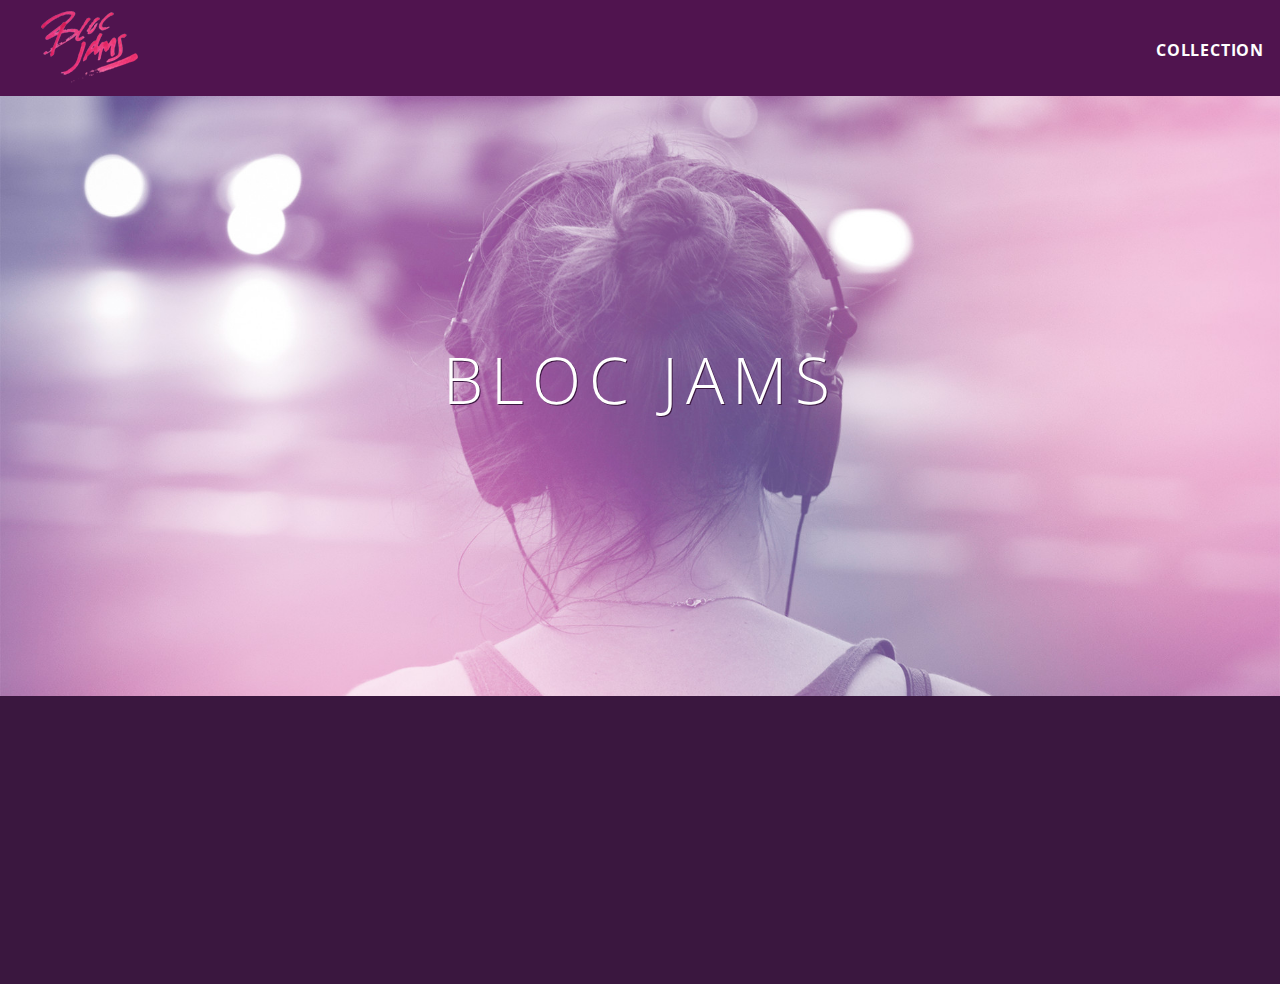
<file: index.html>
<!DOCTYPE html>
<html>
<head>
        <title>Bloc Jams</title>
        <meta name ="viewport" content="width=device-width, initial-scale=1">
        <link rel="stylesheet" type="text/css" href="http://fonts.googleapis.com/css?family=Open+Sans:400,800,600,700,300">
        <link rel="stylesheet" type="text/css" href="http://code.ionicframework.com/ionicons/2.0.1/css/ionicons.min.css">
        <link rel="stylesheet" type="text/css" href="styles/normalize.css">
        <link rel="stylesheet" type="text/css" href="styles/main.css">
        <link rel="stylesheet" type="text/css" href="styles/landing.css">
</head>
    
<body class="landing">
        <nav class="navbar"> <!--navigation bar-->
            <a href="index.html" class="logo">
                <img src="assets/images/bloc_jams_logo.png" alt="bloc jams logo">
        </a>
        <div class="links-container">
            <a href="collection.html" class="navbar-link">collection</a>
        </div>       
    </nav>
    <section class="hero-content"> <!--hero content-->
        <h1 class="hero-title">Bloc Jams</h1>
    </section>
    <section class="selling-points container clearfix"> <!--selling points-->
        <div class="point column third">
            <span class="ion-music-note"></span>
            <h5 class="point-title">Choose your music</h5>
            <p class="point-description">The world is full of music; why should you have to listen to music that someone else chose?</p>
        </div>
        <div class="point column third">
            <span class="ion-radio-waves"></span>
            <h5 class="point-title">Unlimited, streaming, ad free</h5>
            <p class="point-description">No arbitrary limits. No distractions.</p>
        </div>
        <div class="point column third">
            <span class="ion-iphone"></span>
            <h5 class="point-title">Mobile enabled</h5>
            <p class="point-description">Listen to your music on the go. This streaming service is available on all mobile platforms</p>
        </div>
    </section>
    <script src="https://code.jquery.com/jquery-2.1.3.min.js"></script>
    <script src="scripts/landing.js"></script>
</body>
</html>
</file>
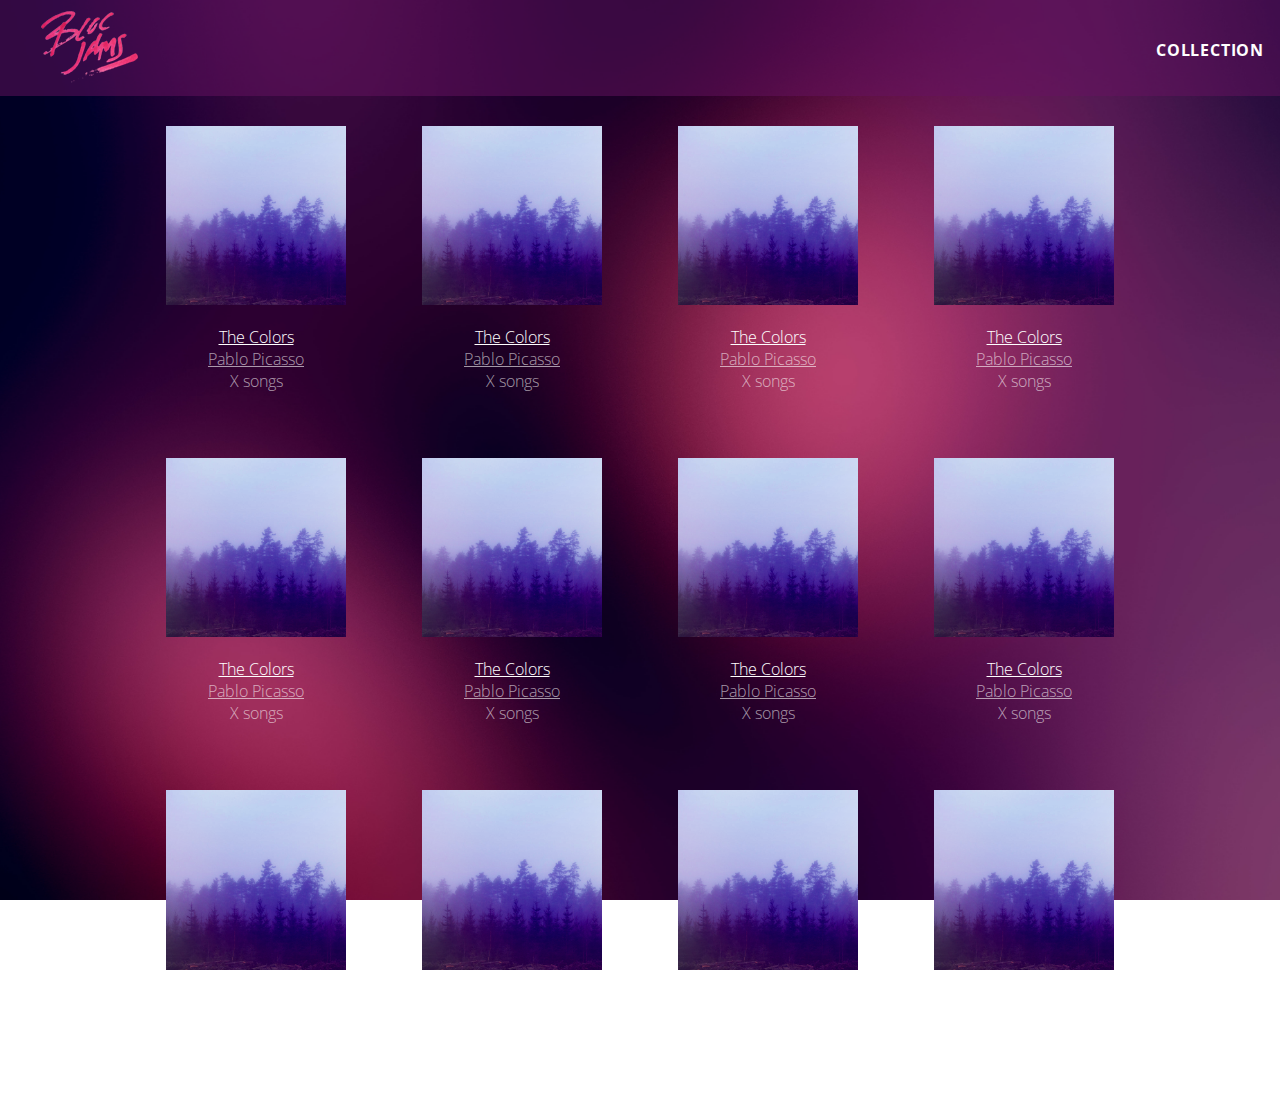
<file: collection.html>
<!DOCTYPE html>
<html>
    <head>
        <title>Bloc Jams</title>
        <meta name ="viewport" content="width=device-width, initial-scale=1">
        <link rel="stylesheet" type="text/css" href="http://fonts.googleapis.com/css?family=Open+Sans:400,800,600,700,300">
        <link rel="stylesheet" type="text/css" href="http://code.ionicframework.com/ionicons/2.0.1/css/ionicons.min.css">
        <link rel="stylesheet" type="text/css" href="styles/normalize.css">
        <link rel="stylesheet" type="text/css" href="styles/main.css">
        <link rel="stylesheet" type="text/css" href="styles/collection.css">
    </head>

    <body class="collection">
        <nav class="navbar"> <!--navigation bar-->
            <a href="index.html" class="logo">
                <img src="assets/images/bloc_jams_logo.png" alt="bloc jams logo">
            </a>
            <div class="links-container">
                <a href="collection.html" class="navbar-link">collection</a>
            </div>
        </nav>
                
        <section class="album-covers container clearfix">
            
        </section>
        <script src="https://code.jquery.com/jquery-2.1.3.min.js"></script>
        <script src="scripts/collection.js"></script>
    </body>
</html>
</file>
<file: styles/main.css>
.container {
    margin: 0 auto;
    max-width: 64rem;
}

.container.narrow {
     max-width: 56rem;
}


/*medium and small screens (640px)*/
@media (min-width: 640px) {
    html {
        font-size: 112%;
    }
    
    .column {
        float: left;
        padding-left: 1rem;
        padding-right: 1rem;
    }
    
    .column.full { width: 100%; }
    .column.two-thirds { width: 66.7%; }
    .column.half { width: 50%; }
    .column.third { width: 33.3%; }
    .column.fourth { width: 25%; }
    .column.flow-opposite { float: right; }  
}


/*large screens (1024 px)*/
@media (min-width: 1024px) {
    html { font-size: 120%; }
}

/*all elements border-box*/
*, *::before, *::after {
     -moz-box-sizing: border-box;
     -webkit-box-sizing: border-box;
     box-sizing: border-box;
 }

/*doc*/
html {
    height: 100%;
    font-size: 100%;
}

/*body*/
body {
    font-family: 'Open sans';
    color: white;
    min-height: 100%;
}

/*nav*/
.navbar {
    position: relative;
    padding: 0.5rem;
    background-color: rgba(101,18,95,0.5);
    z-index: 1;
}

.navbar .logo {
    position: relative;
    left: 2rem;
    cursor: pointer
}

.navbar .links-container {
    display: table;
    position: absolute;
    top: 0;
    right: 0;
    height: 100px;
    color: white;
    text-decoration: none;
}

.links-container .navbar-link {
    display: table-cell;
    position: relative;
    height: 100%;
    padding-left: 1rem;
    padding-right: 1rem;
    vertical-align: middle;
    color: white;
    font-size: 0,625rem;
    letter-spacing: 0.05rem;
    font-weight: 700;
    text-transform: uppercase;
    text-decoration: none;
    cursor: pointer;    
}

.links-container .navbar-link:hover {
    color: rgb(233,50,117);
}

.clearfix::before,
.clearfix::after {
   content: " ";
   display: table;
}

.clearfix::after {
   clear: both;
}
</file>
<file: styles/landing.css>
body.landing {
    background-color: rgb(58,23,63)
}

/*hero*/
.hero-content {
    position: relative;
    min-height: 600px;
    background-image: url(../assets/images/bloc_jams_bg.jpg);
    background-repeat: no-repeat;
    background-position: center center;
    background-size: cover;
}

.hero-content .hero-title {
    position: absolute;
    top: 40%;
    -webkit-transform: translateY(-50%);
    -ms-transform: translateY(-50%);
    -moz-transform: translateY(-50%);
    transform: translateY(-50%);
    width: 100%;
    text-align: center;
    font-size: 4rem;
    font-weight: 300;
    text-transform: uppercase;
    letter-spacing: 0.5rem;
    text-shadow: 1px 1px 0px rgb(58,23,63);
}

/*USP*/
.selling-points {
    position: relative;
}

.point {
    position: relative;
    padding: 2rem;
    text-align: center;
     opacity: 0;
     -webkit-transform: scaleX(0.9) translateY(3rem);
     -moz-transform: scaleX(0.9) translateY(3rem);
     transform: scaleX(0.9) translateY(3rem);
     -webkit-transition: all 0.25s ease-in-out;
     -moz-transition: all 0.25s ease-in-out;
     transition: all 0.25s ease-in-out;
     -webkit-transition-delay: 0.2s;
     -moz-transition-delay: 0.2s;
     transition-delay: 0.2s;
}

.point .point-title {
    font-size: 1.25rem;
}

.ion-music-note, .ion-radio-waves, .ion-iphone {
    color: rgb(233,50,117);
    font-size: 5rem;
}
</file>
<file: styles/collection.css>
body.collection {
    background-image: url(../assets/images/blurred_backgrounds/blur_bg_2.jpg);
    background-repeat: no-repeat;
    background-attachment: fixed;
    background-position: center center;
    background-size: cover;
}

.album-covers {
    position: relative;
}

.collection-album-container {
    position: relative;
}

.collection-album-container {
    position: relative;
    margin-top: 30px;
    margin-bottom: 20px;
    text-align: center;
}

.collection-album-container .caption {
    margin-top: 10px;
}

.collection-album-container .caption p {
    font-size: 1rem;
    font-weight: 300;
    color: rgba(255,255,255,0.6)
}

.collection-album-container .caption p {
    font-size: 1rem;
    font-weight: 300;
    color: rgba(255,255,255,0.6);
}

.collection-album-container .caption p a {
    color: rgba(255,255,255,0.6);
}

.collection-album-container .caption p a.album-name {
    color: white;
}

.collection-album-container img {
    width: 80%;
}
</file>
